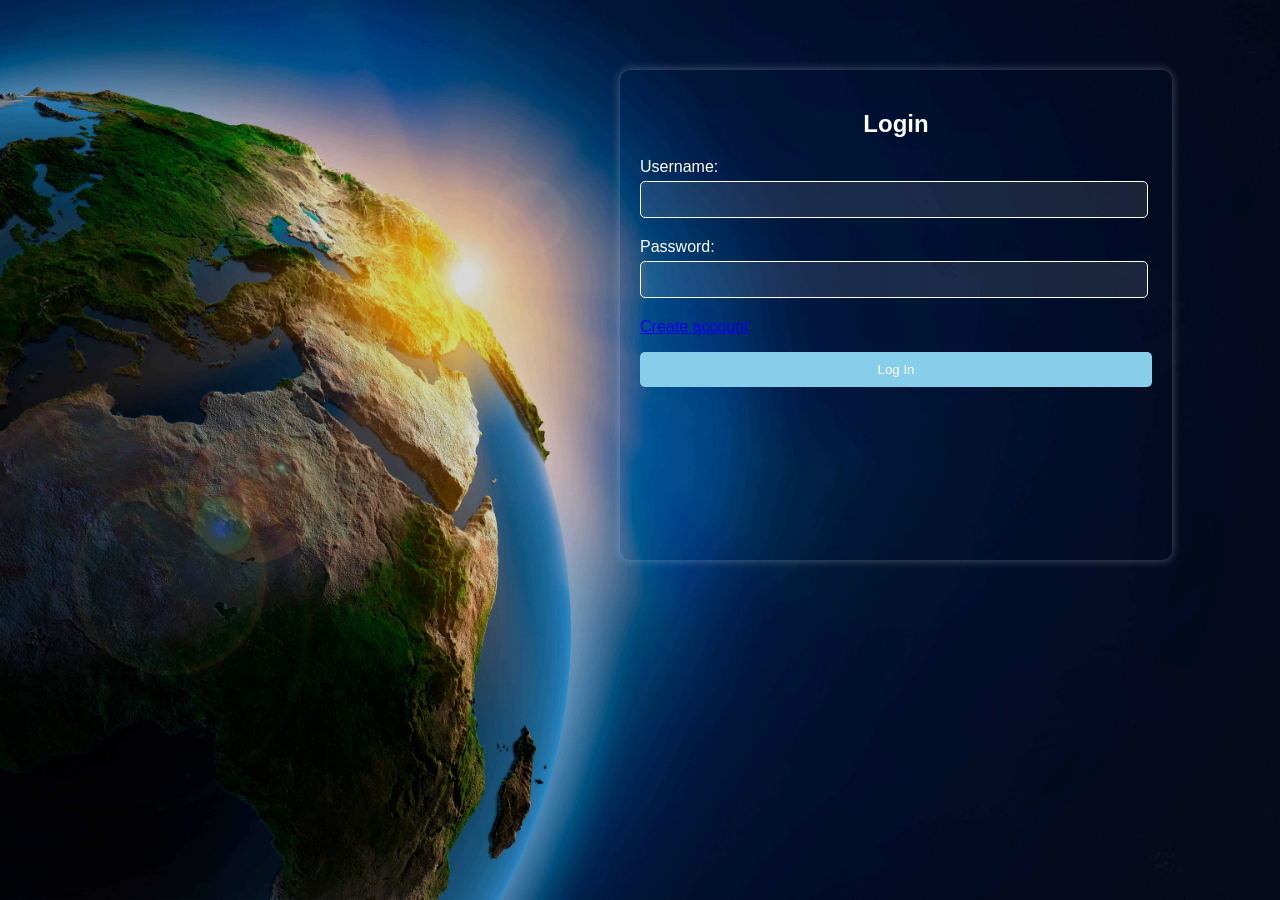
<file: index.html>
<!DOCTYPE html>
<html lang="en">
<head>
    <meta charset="UTF-8">
    <meta name="viewport" content="width=device-width, initial-scale=1.0">
    <title>Login</title>
    <link rel="stylesheet" href="css.css">
    <link rel="icon" type="img/x-icon" href="img/logo-removebg-preview.png">

    <style>

/*Log in*/
body {
    background-color: black;
    font-family: Arial, sans-serif;
    color: #FFFFFF;
    margin: 0;
}

.container {
    max-width: 800px; /* Double the max-width */
    margin: 0 auto;
    padding: 40px; /* Adjust padding as needed */
    display: flex; /* Use flexbox for layout */
    justify-content: flex-start; /* Align items to the start (left) */
}

.login-form {
    background-color: transparent;
    padding: 20px;
    border-radius: 10px;
    box-shadow: 0 0 10px rgba(255, 255, 255, 0.3);
    width: 40%; /* Adjust width as needed */
    height: 50%;
}
.login-form {
    position: absolute;
    top: 35%;
    left: 70%;
    transform: translate(-50%, -50%); /* Center the form */
}

.login-form h2 {
    text-align: center;
}

.input-group {
    margin-bottom: 20px;
}

.input-group label {
    display: block;
    margin-bottom: 5px;
}

.input-group input {
    width: 95%;
    padding: 10px;
    border-radius: 5px;
    border: 1px solid #FFFFFF;
    background-color: rgba(255, 255, 255, 0.1);
    color: #FFFFFF;
}

.input-group input:focus {
    outline: none;
}

button[type="submit"] {
    width: 100%;
    padding: 10px;
    border: none;
    border-radius: 5px;
    background-color: skyblue;
    color: #FFFFFF;
    cursor: pointer;
  
}

button[type="submit"]:hover {
    background-color:darkblue;
    opacity: 50%;
}
 .bgImg {
            position: absolute;
            top: 0;
            left: 0;
            z-index: -1;
            width: 100%;
            height: 100%;
            object-fit: cover;
            opacity: 85%;
        }



        


    </style>
</head>
<body>
   <div class="container">
    <form class="login-form" onsubmit="login(event)">
        <h2>Login</h2>
        <div class="input-group">
            <label for="username">Username:</label>
            <input type="text" id="username" name="username" required>
        </div>
        <div class="input-group">
            <label for="password">Password:</label>
            <input type="password" id="password" name="password" required>
        </div>
        <a href="createaccount.html">
            <p>Create account</p> 
        </a>
        <button type="submit">Log In</button>
    </form>
</div>


    <script>
        function login(event) {
            event.preventDefault(); 
            
         
            var username = document.getElementById('username').value;
            var password = document.getElementById('password').value; 
          
            if (username === "meljohnmateo" && password === "mateo0088") {
                window.location.href = "oneEarth.html";
                alert("Log in Successful! Click 'OK' to proceed");

            } else {
                alert("Incorrect username or password.");
            }
        }

    </script>
    <img src="img/earth-3d-uhd-8k-wallpaper.jpg" alt="forest" class="bgImg">
</body>
</html>
</file>
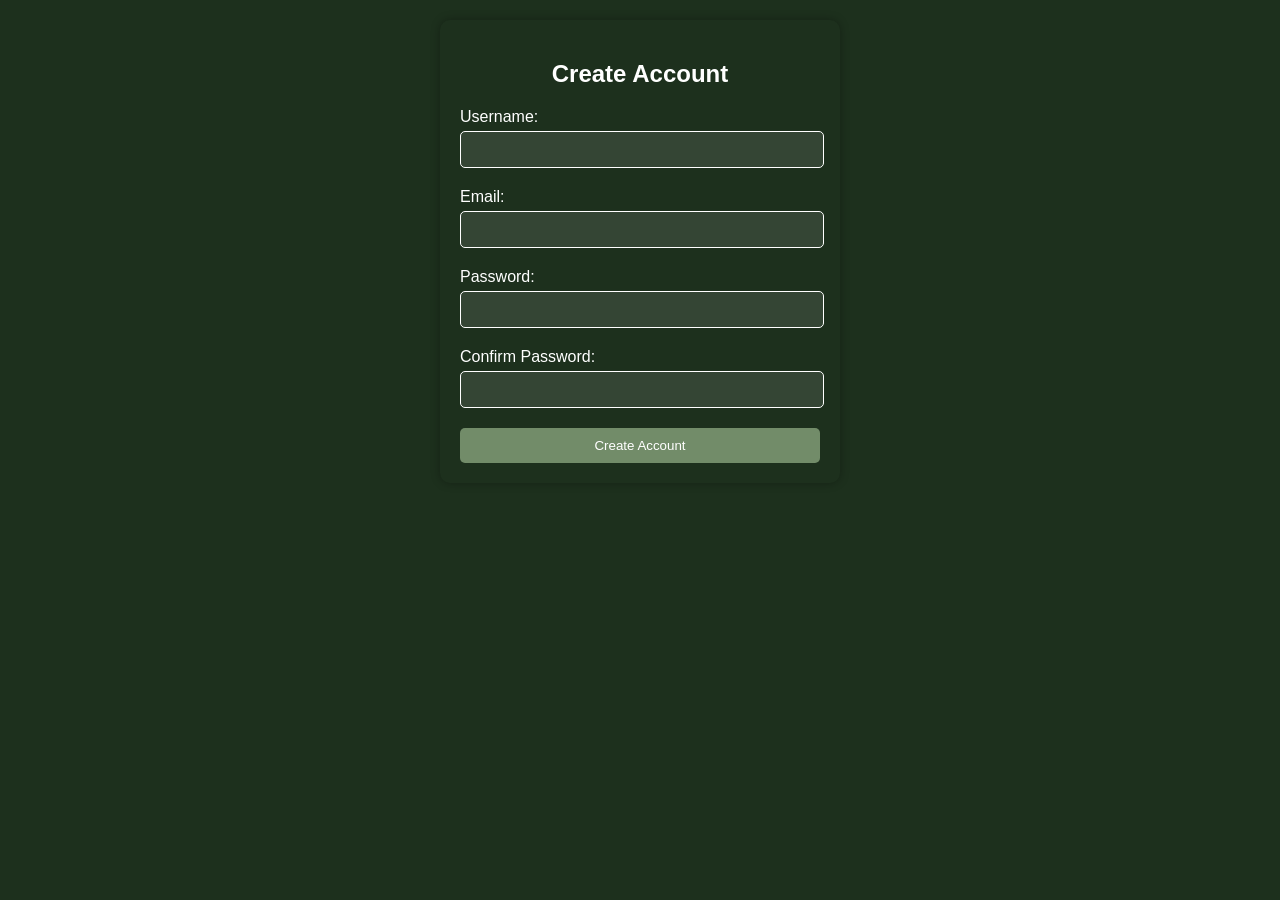
<file: create_account.html>
<!DOCTYPE html>
<html lang="en">
<head>
    <meta charset="UTF-8">
    <meta name="viewport" content="width=device-width, initial-scale=1.0">
    <title>Create Account</title>
    <link rel="icon" type="img/x-icon" href="img/logo-removebg-preview.png">
      <style>
          

body {
    background-color: #1D301D;
    font-family: Arial, sans-serif;
    color: #FFFFFF;
    margin: 0;
}

.container {
    max-width: 400px;
    margin: 0 auto;
    padding: 20px;
}

.create-account-form {
    background-color: #1D301D;
    padding: 20px;
    border-radius: 10px;
    box-shadow: 0 0 10px rgba(0, 0, 0, 0.3);
}

.create-account-form h2 {
    text-align: center;
}

.input-group {
    margin-bottom: 20px;
}

.input-group label {
    display: block;
    margin-bottom: 5px;
}

.input-group input {
    width: 95%;
    padding: 10px;
    border-radius: 5px;
    border: 1px solid #FFFFFF;
    background-color: rgba(255, 255, 255, 0.1);
    color: #FFFFFF;
}

.input-group input:focus {
    outline: none;
}

button[type="submit"] {
    width: 100%;
    padding: 10px;
    border: none;
    border-radius: 5px;
    background-color: #728C69;
    color: #FFFFFF;
    cursor: pointer;
}

button[type="submit"]:hover {
    background-color: #45a049;
}

      </style>
</head>
<body>
    <div class="container">
        <form action="connect.php" method="post" class="create-account-form">
            <h2>Create Account</h2>
            <div class="input-group">
                <label for="username">Username:</label>
                <input type="text" id="username" name="username" required>
            </div>
            <div class="input-group">
                <label for="email">Email:</label>
                <input type="email" id="email" name="email" required>
            </div>
            <div class="input-group">
                <label for="password">Password:</label>
                <input type="password" id="password" name="password" required>
            </div>
            <div class="input-group">
                <label for="confirm-password">Confirm Password:</label>
                <input type="password" id="confirmpassword" name="confirm-password" required>
            </div>
            <button type="submit">Create Account</button>
        </form>
    </div>
</body>
</html>
</file>
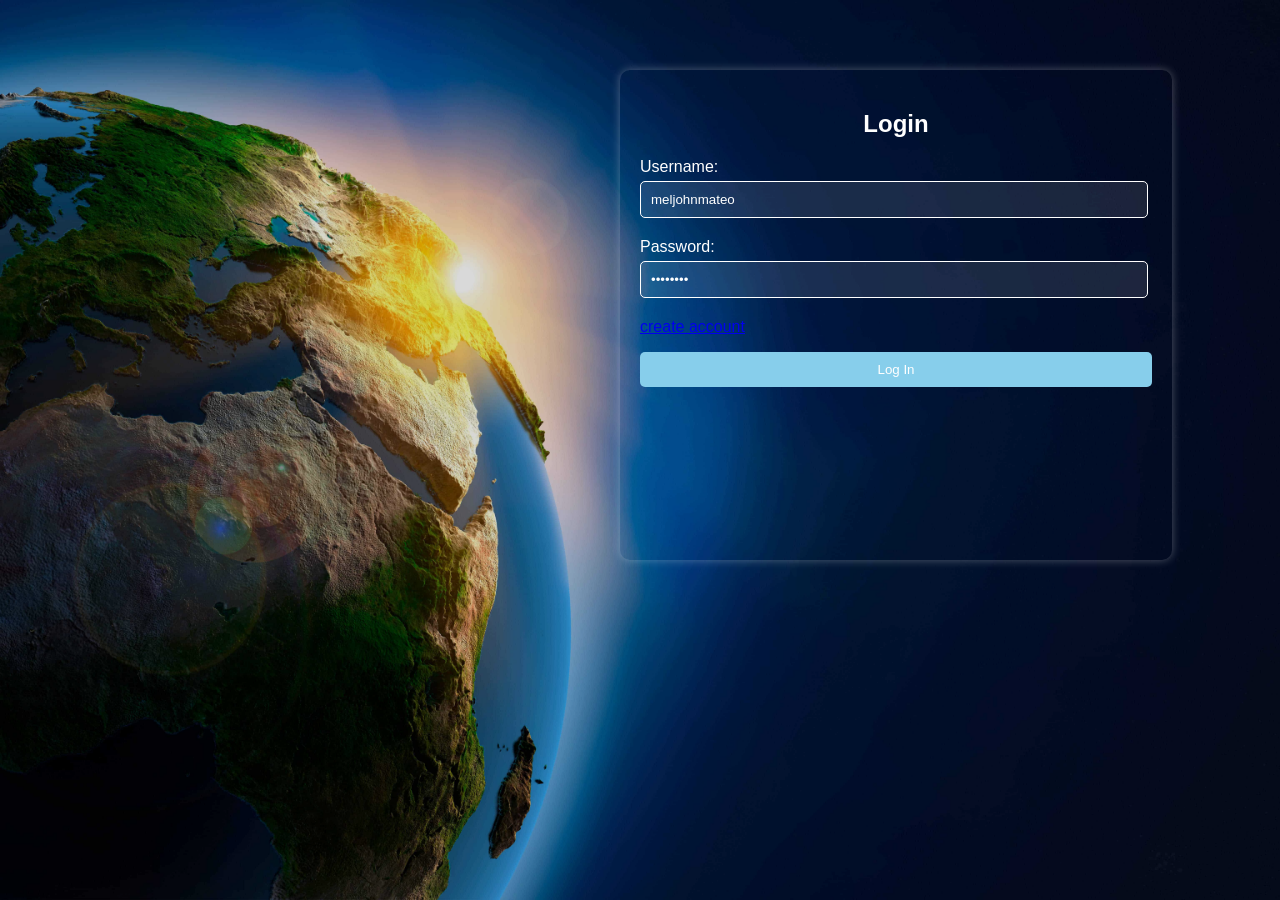
<file: logIn.html>
<!DOCTYPE html>
<html lang="en">
<head>
    <meta charset="UTF-8">
    <meta name="viewport" content="width=device-width, initial-scale=1.0">
    <title>Login</title>
    <link rel="stylesheet" href="css.css">
    <link rel="icon" type="img/x-icon" href="img/logo-removebg-preview.png">

    <style>

/*Log in*/
body {
    background-color: black;
    font-family: Arial, sans-serif;
    color: #FFFFFF;
    margin: 0;
}

.container {
    max-width: 800px; /* Double the max-width */
    margin: 0 auto;
    padding: 40px; /* Adjust padding as needed */
    display: flex; /* Use flexbox for layout */
    justify-content: flex-start; /* Align items to the start (left) */
}

.login-form {
    background-color: transparent;
    padding: 20px;
    border-radius: 10px;
    box-shadow: 0 0 10px rgba(255, 255, 255, 0.3);
    width: 40%; /* Adjust width as needed */
    height: 50%;
}
.login-form {
    position: absolute;
    top: 35%;
    left: 70%;
    transform: translate(-50%, -50%); /* Center the form */
}

.login-form h2 {
    text-align: center;
}

.input-group {
    margin-bottom: 20px;
}

.input-group label {
    display: block;
    margin-bottom: 5px;
}

.input-group input {
    width: 95%;
    padding: 10px;
    border-radius: 5px;
    border: 1px solid #FFFFFF;
    background-color: rgba(255, 255, 255, 0.1);
    color: #FFFFFF;
}

.input-group input:focus {
    outline: none;
}

button[type="submit"] {
    width: 100%;
    padding: 10px;
    border: none;
    border-radius: 5px;
    background-color: skyblue;
    color: #FFFFFF;
    cursor: pointer;
  
}

button[type="submit"]:hover {
    background-color:darkblue;
    opacity: 50%;
}
 .bgImg {
            position: absolute;
            top: 0;
            left: 0;
            z-index: -1;
            width: 100%;
            height: 100%;
            object-fit: cover;
            opacity: 85%;
        }



        


    </style>
</head>
<body>
    <div class="container">
        <form class="login-form" onsubmit="login(event)">
            <h2>Login</h2>
            <div class="input-group">
                <label for="username">Username:</label>
                <input type="text" id="username" name="username" required value="meljohnmateo">
            </div>
            <div class="input-group">
                <label for="password">Password:</label>
                <input type="password" id="password" name="password" required value="password">
            </div>
            <a href="create_account.html">
            <p>create account</p> 
        </a>
            <button type="submit">Log In</button>
        </form>
    </div>

    <script>
        function login(event) {
            event.preventDefault(); 
            
         
            var username = document.getElementById('username').value;
            var password = document.getElementById('password').value; 
          
            if (username === "meljohnmateo" && password === "password") {
                window.location.href = "oneEarth.html";
                alert("Log in Successful! Click 'OK' to proceed");

            } else {
                alert("Incorrect username or password.");
            }
        }

    </script>
    <img src="img/earth-3d-uhd-8k-wallpaper.jpg" alt="forest" class="bgImg">
</body>
</html>
</file>
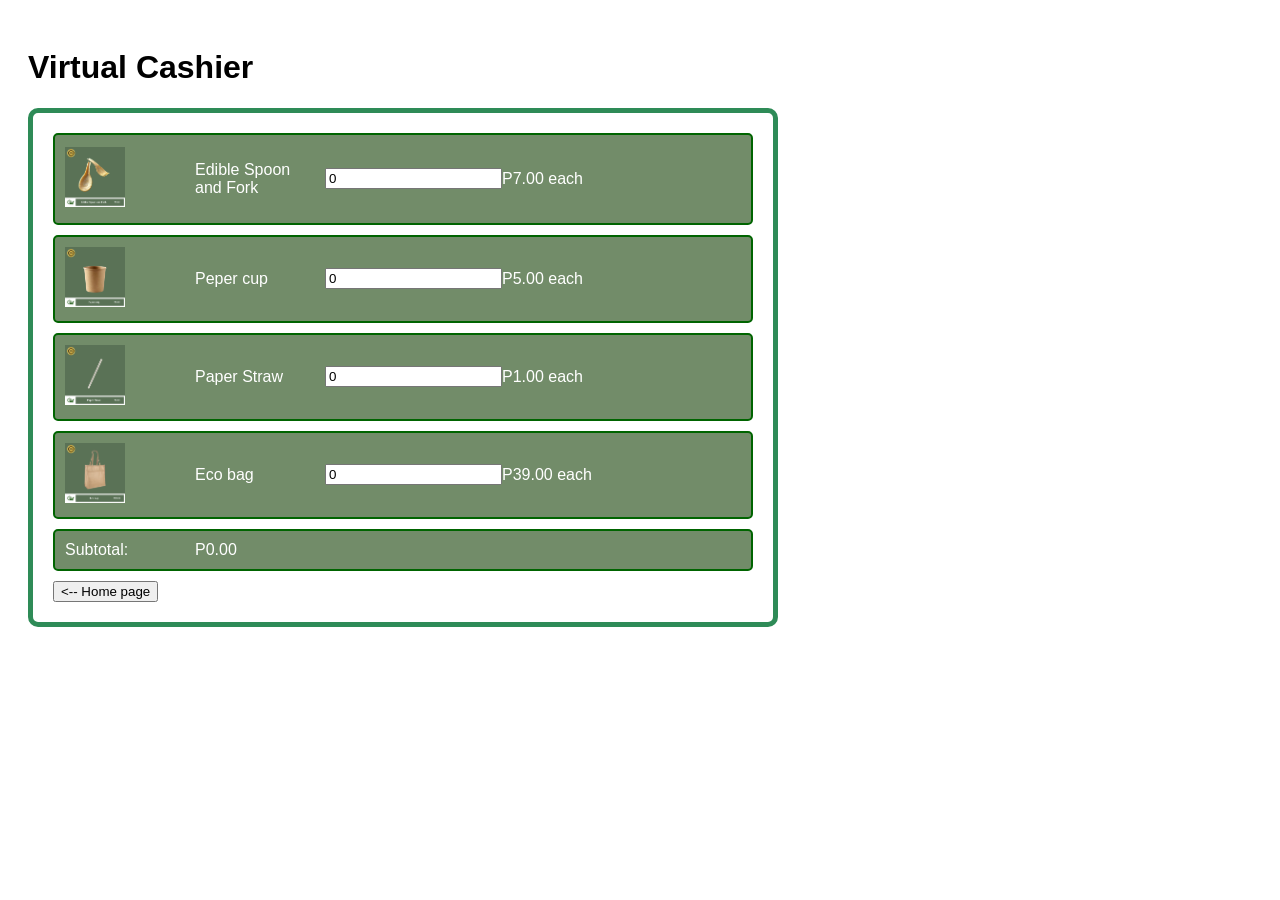
<file: virtual_cashier.html>
<!DOCTYPE html>
<html lang="en">
<head>
    <meta charset="UTF-8">
    <meta name="viewport" content="width=device-width, initial-scale=1.0">
    <title>Virtual Cashier</title>
     <link rel="icon" type="img/x-icon" href="img/logo-removebg-preview.png">
    <style>
        body {
            font-family: Arial, sans-serif;
            padding: 20px; 
        }
        .container {
            border: 5px solid #ccc; 
            padding: 20px; 
            border-radius: 10px; 
            width: 700px;
            border-color: seagreen;
            
        }
        .item {
            display: flex; 
            align-items: center; 
            margin-bottom: 10px;
            padding: 10px; 
            border: 2px solid #ddd; 
            border-radius: 5px; 
            border-color: darkgreen;
            background: #728C69;
            color: white;

        }
        .item label {
            width: 120px;
            margin-right: 10px; 
            color: white;
        }
        #total {
            font-weight: bold;
            margin-top: 10px;
             color: white;
        }
        #payment-info {
            display: none;
             color: white;

        }
        #payment-methods label {
            display: block;
            margin-bottom: 5px;
             color: white;
        }
        .items{

             width: 120px;
            margin-right: 10px;
             color: white;

             .buttons{

                background: black;
                color: black;
                width:auto;
                height: auto;
                padding: 20px;
                top: 90%;
                left: 10% ;
             }



        }
    </style>

  
</head>
<body>
    <h1>Virtual Cashier</h1>
    <div class="container"> 
        <div class="item">
            <label for="item1"><img src="img/spoonfork.png" alt="spoonfork" class="spoonfork-image" style="width: 60px; height: auto;"></label>
           <p class="items">  Edible Spoon and Fork</p>
            <input type="number" id="item1" value="0" min="0" step="1" onchange="calculateTotal()" style="width: auto; height: auto;">
            <span class="price">P7.00 each</span>
        </div>
        <div class="item">
            <label for="item2"><img src="img/cup.png" alt="spoonfork" class="spoonfork-image" style="width: 60px; height: auto;"></label>

            <p class="items" > Peper cup</p>
            <input type="number" id="item2" value="0" min="0" step="1" onchange="calculateTotal()">
            <span class="price">P5.00 each</span>
        </div>
        <div class="item">
            <label for="item3"><img src="img/straw.png" alt="spoonfork" class="spoonfork-image" style="width: 60px; height: auto;"></label>
            <p class="items" > Paper Straw</p>
            <input type="number" id="item3" value="0" min="0" step="1" onchange="calculateTotal()">
            <span class="price">P1.00 each</span>
        </div>
        <div class="item">
            <label for="item4"><img src="img/ecobag.png" alt="spoonfork" class="spoonfork-image" style="width: 60px; height: auto;"></label>
            <p class="items">Eco bag</p>
            <input type="number" id="item4" value="0" min="0" step="1" onchange="calculateTotal()">
            <span class="price">P39.00 each</span>
        </div>
        <div class="item">
            <label for="subtotal">Subtotal:</label>
            <span id="subtotal">P0.00</span>
        </div>
        <div class="item" id="payment-info">
            <label for="payment-methods">Select Payment Method:</label>
            <select id="payment-methods">
                <option value="credit-card">Credit Card</option>
                <option value="paypal">PayPal</option>
                <option value="cash">Cash on Delivery</option>
            </select>
            <button onclick="processPayment()">Proceed to Payment</button>
        </div>
        <div class="buttons">

        <input type=button name="Button1" id="buttton1" value="<-- Home page" onclick="exit()">
        </div>

    </div>
</div>
    <script>
        function calculateTotal() {
            var item1 = parseInt(document.getElementById('item1').value) * 7;
            var item2 = parseInt(document.getElementById('item2').value) * 5;
            var item3 = parseInt(document.getElementById('item3').value) * 1;
            var item4 = parseInt(document.getElementById('item4').value) * 39;

            var subtotal = item1 + item2 + item3 + item4;
            document.getElementById('subtotal').textContent = 'P' + subtotal.toFixed(2);
            document.getElementById('payment-info').style.display = 'block'; 
        }

        function processPayment() {
            var paymentMethod = document.getElementById('payment-methods').value;
            var subtotal = parseFloat(document.getElementById('subtotal').textContent.replace('P', ''));
            alert('Payment processed successfully!\nTotal amount: P' + subtotal.toFixed(2) + '\nPayment Method: ' + paymentMethod);
        }
        
        function exit() {

            location="oneEarth.html"
        }
    </script>

  
</body>
</html>
</file>
<file: css.css>
body {
            font-family: Arial, sans-serif;
            margin: 0;
            padding: 0;
            overflow-x: hidden;
            background-color: ghostwhite;
        }

     header {
      
    position: absolute;
    top: 0;
    left: 0%;
    width: 100%;
    background-color: #1D301D;
    color: white;
    text-align: center;
    padding: 40px;
    display: flex;
    justify-content: space-between;
    z-index: 999; /* Set a high z-index value to ensure it appears on top */
}
  .about-slab {
    position: absolute;
    top: 204%;
    left: 0%;
    width: 100%;
    background-color: #1D301D;
    color: white;
    text-align: center;
    padding: 15px; /* Reduced padding */
    display: flex;
    flex-direction: column; /* Arrange items vertically */
    justify-content: center; /* Center items vertically */
    align-items: center; /* Center items horizontally */
    z-index: 999; /* Set a high z-index value to ensure it appears on top */
}

.partnership-logos {
    margin-bottom: 0px; /* Add spacing between sections */
}

.partnership-logos img {
    width: 50px; /* Adjust the size as needed */
    height: auto;
    margin: 10px; /* Add spacing between logos */
}

.contact-information img {
    width: 30px; /* Adjust the size as needed */
    max-width: 20px;
    height: auto;
    margin-bottom: 5px; /* Add spacing between icon and text */
}

.partnership-label {
    font-weight: bold;
    font-size: 20px;
    margin-bottom: 10px; /* Add spacing between label and logos */
}



header3 {
     position: absolute;
    top: 10%;
    left: 0%;
    width: 100%;
    background-color: #1D301D;
    color: white;
    text-align: center;
    padding: 35px;
    display: flex;
    justify-content: space-between;

}


        .latest{
            background-color:#728C69;
            color: white;
            text-align: center;
            top: 15%;
            left: 2%;
            padding: 5px;
            width: 43px;
            height: auto;
        }

        h1 {
            color:white;
            position: absolute;
            top: 1%;
            left:40%;
        /*    transform: translate(-50%, -50%);
            margin: 0;*/
            font-size: 28px;
           
            display: flex;
            opacity: 50%;

        }

       

        p1 {
            font-size: 10px;
            color: black;
            position: absolute;
            top: 12%;
            left: 20%;
            transform: translate(-50%, -50%);
            margin: 0;
        }


        p2 {
            font-size: 16px;
            color: white;
            position: absolute;
            top: 10%;
            left: 60%;
            transform: translate(-50%, -50%);
            margin: 0;
        }

        nav ul {
            list-style: none;
            padding: 0;
            margin: 0;
            display: flex;
            position: absolute;
            left: 15%;
            top: 45%;

        }

        nav li {
            margin-right: 30px;

          

        }

        nav a {
            text-decoration: none;
            color: white;
            font-size: 16px;
              font-weight: bold;
        }
          .divider1 {
            background-color:#728C69;
            color: white;
            text-align: center;
            padding: 9px;
            position: absolute;
            top: 81.5%;
            left: 0%;
            width: 100%;
        }  
         .divider2 {
            background-color:#1D301D;
            color: white;
            text-align: center;
            padding: 3px;
            position: absolute;
            top: 85%;
            left: 0%;
            width: 99.2%;
        }

/*        Marketplace Padding*/
           .slab {
        background-color: #1D301D;
        color: white;
        text-align: center;
        padding: 20px;
        position: absolute;
        top: 86.5%;
        left: -1.5%;
        width: 100%;
    }

    .image-wrapper2 {
        display: inline-block;
        margin: 4px;
        width: calc(25% - 20px); /* 25% for each image with 20px margin */
        position: relative;
    }

    .image-wrapper2 img {
        width: 100%;
        height: auto;
    }

    /*.image-label2 {
        position: absolute;
        bottom: -.5;
        left: 0;
        width: 100%;
        background-color: rgba(0, 0, 0, 0.5);
        color: white;
        padding: 5px;
        margin: 0;
    }
*/
/*        About us padding*/
          .slab2 {
            background-color:#1D301D;
            color: white;
            text-align: center;
            padding: 130px;
            position: absolute;
            top: 151%;
            left: 0%;
            width: 82.4%;

        }

        about{

            color: white;
            font-size: 15px;
            text-align: justify;
            position: absolute;
            top: 30%;
            left: 0%

        }
/*        Activities*/

         .slab3 {
            background-color:#1D301D;
            color: white;
            text-align: center;
            padding: 30px;
            position: absolute;
            top: 161%;
            left: -1.5%;
            width: 100%;
            display: flex; 
            flex-wrap: wrap; 
            justify-content: flex-start;


        }
        .divider4 {
            background-color:#728C69;
            color: white;
            text-align: center;
            padding: 5.5px;
            position: absolute;
            top: 157%;
            left: 0%;
            width: 100%;
        }
        .divider5 {
            background-color:#728C69;
            color: white;
            text-align: center;
            padding: 5.5px;
            position: absolute;
            top: 200%;
            left: 0%;
            width: 100%;
        }

        .slab3 img {
            max-width: 10%;
            height: auto;
            display: block; 
            margin-left: 13.5px;
            transition: transform 0.2s ease; 
        }
        .slab3 img:hover {
           transform: scale(1.1); 
        }

/*        Checkout button*/
           .base {
            background-color:#728C69;
            color: black;
            text-align: center;
            padding: 20px;
            position: absolute;
            top: 132%;
            left: 86%;
            width: 5%;
            border-radius: 1.5px;



        }
          .baseline {
            background-color:white;
            color: black;
            text-align: center;
            padding: 20px;
            position: absolute;
            top: 132%;
            left: 86%;
            width: -1%;
            border-radius: 1.5px;


        }



        .image-container {
            margin-top: 20px;

        }

        .custom-image {
            opacity: 1.0;
            width: 150px;
            height: auto;
            position: absolute;
            top: -3.5%;
            left: 6%;
            display: flex;
/*            transform: translate(-50%, -50%);*/                                dhfudshguwhguweuff8uwe8
/*            margin: 0;*/


        }
        .custom-image2 {
            opacity: 70%;
            width: 50px;
            height: auto;
            position: absolute;
            top: 70%;
            left: 42.5%;
           
            margin: 0;
        }

   /*     .bbc-logo {
              opacity: 1.0;
            width: 12%;
            height: auto;
            position: absolute;
            top: 7%;
            left: 52%;
            transform: translate(-50%, -50%);
            margin: 0;
        }
*/

         .marketplace-image {
            opacity: 1.0;
            width: 5.5%;
            height: auto;
            position: absolute;
            top: 82.5%;
            left: 56%;
            transform: translate(-50%, -50%);
            margin: 0;
        }
      

     .spoonfork-image {
           /* width: 20%;
            height: auto;
            position: absolute;
            top: 108%;
            left: 15%;
            transform: translate(-50%, -50%);
            margin: 0;
            */
         width: 20%; /* Adjust as needed */
    max-width: 100%; /* Ensures the image doesn't exceed its container */
    height: auto; /* Maintains aspect ratio */
    position: relative; /* Use relative positioning instead of absolute */
    margin: 0 auto; /* Centers the image horizontally */
    background-color: transparent;
    border: 1px solid #ccc;
        }

         .description2{
          
            text-align:left;
            color:white;
            position: absolute;
            top: 131%;
            left: 15%;
            transform: translate(-50%, -50%);
            margin: 0;
            font-size: 10px;
        }
        .cup-image {

          /*  width: 20%;
            height: auto;
            position: absolute;
            top: 108%;
            left: 38%;
            transform: translate(-50%, -50%);
            margin: 0;
             width: 20%; /* Adjust as needed */
    max-width: 100%; /* Ensures the image doesn't exceed its container */
    height: auto; /* Maintains aspect ratio */
    position: relative; /* Use relative positioning instead of absolute */
    margin: 0 auto; /* Centers the image horizontally */
    background-color: transparent;
    border: 1px solid #ccc;
*/

        } 
        .description1{
          
            text-align:left;
            color:white;
            position: absolute;
            top: 131%;
            left: 38%;
            transform: translate(-50%, -50%);
            margin: 0;
            font-size: 10px;


        }
        .description11{
          
            text-align:left;
            color:white;
            position: absolute;
            top: 133%;
            left: 32%;
            transform: translate(-50%, -50%);
            margin: 0;
            font-size: 10px;


        }

         .straw-image {

          /*  width: 20%;
            height: auto;
            position: absolute;
            top: 108%;
            left: 61%;
            transform: translate(-50%, -50%);
            margin: 0;
             width: 20%; /* Adjust as needed */
    max-width: 100%; /* Ensures the image doesn't exceed its container */
    height: auto; /* Maintains aspect ratio */
    position: relative; /* Use relative positioning instead of absolute */
    margin: 0 auto; /* Centers the image horizontally */
    background-color: transparent;
    border: 1px solid #ccc;
*/

        } 
           .description3{
          
            text-align:left;
            color:white;
            position: absolute;
            top: 131%;
            left: 61%;
            transform: translate(-50%, -50%);
            margin: 0;
            font-size: 10px;


        }
        .description31{
          
            text-align:left;
            color:white;
            position: absolute;
            top: 128%;
            left: 55%;
            transform: translate(-50%, -50%);
            margin: 0;
            font-size: 10px;


        }
         .ecobag-image {

          /*  width: 20%;
            height: auto;
            position: absolute;
            top: 108%;
            left: 84%;
            transform: translate(-50%, -50%);
            margin: 0;*/
             width: 20%; /* Adjust as needed */
    max-width: 100%; /* Ensures the image doesn't exceed its container */
    height: auto; /* Maintains aspect ratio */
    position: relative; /* Use relative positioning instead of absolute */
    margin: 0 auto; /* Centers the image horizontally */
    background-color: transparent;
    border: 1px solid #ccc;

        }
          .description4{
          
            text-align:left;
            color:white;
            position: absolute;
            top: 131%;
            left: 82.8%;
            transform: translate(-50%, -50%);
            margin: 0;
            font-size: 10px;


        }

/*        Header*/



.user-profile-menu {
         position: absolute;
         top: 100%; 
         right: 38%;
         width: 70px;
         background-color:transparent;
         min-width: 180px;
         box-shadow: 0 2px 4px rgba(255, 255, 255, 0.1);
         border-radius: 3px;
         display: none;
   
}
.user-profile-icon {
           cursor: pointer;
           position: absolute;
           width: 36px;
           height: 36px;
           display: block;
           left: 88%;
           top: 20%;


}

/*.user-profile-menu ul {
         list-style-type: none;
           padding: 0;
           margin: 0;
}

.user-profile-menu li {
           padding: 4.5px; 
}

.user-profile-menu li span {
           font-weight: bold;
}*/



/*.userName{
    position: relative;

         left: 0%;
         top: 50%;
}

.username-tab {
    padding: 10px;
    height: auto;
    width: 150px;
    max-width: 100%;
    position: absolute;
    top: 50%;
    left: 60%;
    background-color: red;
}*/
/*Links*/

      
        .link1{

            position: absolute;
             top: 62.8%;
            left: 29%;
            transform: translate(-50%, -50%);
            margin: 0;
            border-color: darkred;
        }
         .link2{

            position: absolute;
             top: 62.8%;
            left: 54%;
            transform: translate(-50%, -50%);
            margin: 0;
            border-color: darkred;
        } 
         .link3{

            position: absolute;
             top: 66.6%;
            left: 80%;
            transform: translate(-50%, -50%);
            margin: 0;
            border-color: darkred;
        }

/*BBC News articles*/

        .bbc1 {
             font-size: 25px;
            position: absolute;
             top: 18%;
            left: 6.7%;
            transform: translate(-50%, -50%);
            margin: 0;
            color: black;

        }.bbc2 {
             font-size: 12px;
            position: absolute;
             top: 18.3%;
            left: 11%;
            transform: translate(-50%, -50%);
            margin: 0;
            color: black;

        }


        .boldtext1 {
            font-size: 30px;
            text-align: center;
            position: absolute;
             top: 19%;
            left: 16%;
            transform: translate(-50%, -50%);
            margin: 0;
            color: black;

        }

        .boldtext1:hover {
         text-decoration: underline;
         color: darkblue; 
        }
        .boldtext2 {
            font-size: 30px;
            position: absolute;
            top: 23%;
            left: 13%;
            transform: translate(-50%, -50%);
            margin: 0;
            color: black;

        }

        .boldtext2:hover {
            text-decoration: underline; 
            color: darkblue; 
        }
        .boldtext3 {
            font-size: 18px;
            position: absolute;
            top: 42%;
            left: 41%;
            transform: translate(-50%, -50%);
            margin: 0;
            color: black;

        }

        .boldtext3:hover {
           text-decoration: underline;
           color: darkblue;
        }

        .boldtext4 {
            font-size: 18px;
            position: absolute;
            top: 45%;
            left: 36.2%;
            transform: translate(-50%, -50%);
            margin: 0;
            color: black;

        } 

        .boldtext4:hover {
            text-decoration: underline; 
            color: darkblue; 
        }
        .boldtext5 {
            font-size: 18px;
            position: absolute;
            top: 73%;
            left: 40%;
            transform: translate(-50%, -50%);
            margin: 0;
            color: black;
            text-align: left;
        }
        .boldtext5:hover {
            text-decoration: underline; 
            color: darkblue;
        }


        .boldtext6 {
            font-size: 18px;
            position: absolute;
            top: 43%;
            left: 62%;
            transform: translate(-50%, -50%);
            margin: 0;
            color: black;
            text-align: left;
        }

        .boldtext6:hover {
           text-decoration: underline; 
           color: darkblue; 
        }



        .boldtext7 {
            font-size: 18px;
            position: absolute;
            top: 75%;
            left: 62%;
            transform: translate(-50%, -50%);
            margin: 0;
            color: black;
            text-align: left;
}

        .boldtext7:hover {
           text-decoration: underline; 
           color: darkblue; 
}   
    .boldtext8 {
            font-size: 15px;
            position: absolute;
            top: 51%;
            left: 83%;
            transform: translate(-50%, -50%);
            margin: 0;
            color: black;
            text-align: left;
}

    .boldtext8:hover {
           text-decoration: underline; 
           color: darkblue; 
       }

/*Navigation slide bar */

        .navbar {
            height: 100%;
            width: 0;
            position: fixed;
            z-index: 99999;
            top: 0;
            left:0;
            background-color:black;
            overflow-x: hidden;
            transition: 0.5s;
            padding-top: 60px;
            opacity: 60%;

        }

        .navbar a {
            padding: 8px 8px 8px 32px;
            text-decoration: none;
            font-size: 20px;
            color: white;
            display: block;
            transition: 0.3s;
        }

        .navbar a:hover {
            color: palegreen;
        }

        .navbar .closebtn {
            position: absolute;
            top: 0;
            right: 25px;
            font-size: 36px;
            margin-left: 50px;
        }

        #main {
            transition: margin-left 0.5s;
            padding: 1px;
        }

        footer {
            background-color:#1D301D;
            color: white;
            text-align: center;
            padding: 15px;
            position: absolute;
            top: 235%;
            left: 0%;
            width: 100%;
        }
         footer2 {
            background-color:#728C69 ;
            color: white;
            text-align: center;
            padding: 5.5px;
            position: absolute;
            top: 152%;
            left: 0%;
            width: 98.7%;
        }


        .btncheckout{
            font-size: 13px;
            position: absolute;
             top: 134.7%;
            left: 91%;
            transform: translate(-50%, -50%);
            margin: 0;
            color:white;
        }

        .checkoutCount{
          
            text-align:left;
            color:white;
            position: absolute;
            top: 81.7%;
            left: 58%;
            transform: translate(-50%, -50%);
            margin: 0;
            font-size:15px;.5
        }

        .itemcount4{
          
            text-align:left;
            color:whitesmoke;
            position: absolute;
            top: 134.5%;
            left: 81%;
            transform: translate(-50%, -50%);
            margin: 0;
            font-size: 15px;.5


        }

         .itemcount3{
          
            text-align:left;
            color:whitesmoke;
            position: absolute;
            top: 134.5%;
            left: 58%;
            transform: translate(-50%, -50%);
            margin: 0;
            font-size: 15px;.5


        }
        .itemcount2{
          
            text-align:left;
            color:whitesmoke;
            position: absolute;
            top: 134.5%;
            left: 35%;
            transform: translate(-50%, -50%);
            margin: 0;
            font-size: 15px;.5


        }
         .itemcount1{
          
            text-align:left;
            color:whitesmoke;
            position: absolute;
            top: 134.5%;
            left: 12%;
            transform: translate(-50%, -50%);
            margin: 0;
            font-size: 15px;.5


        }


        button4{
         background-color:#728C69;
            color: white;
            text-align: center;
            position: absolute;
            top: 133%;
            left: 74.1%;
            width: 6%;

        }

          button3{
         background-color:#728C69;
            color: white;
            
            text-align: center;
            position: absolute;
            top: 133%;
            left: 51%;
            width: 6%;

        }
           button2{
         background-color:#728C69;
            color: white;
            
            text-align: center;
            position: absolute;
            top: 133%;
            left: 28%;
            width: 6%;

        }
          button1{
         background-color:#728C69;
            color: white;
            
            text-align: center;
            position: absolute;
            top: 133%;
            left: 5%;
            width: 6%;

        }

/*        lottery*/

          .lottery{


            text-align: left;
            font-size: 14px;
            position: absolute;
             top: 69%;
            left: 15.4%;
            transform: translate(-50%, -50%);
            margin: 0;
            color: black;
          }
            .lottery:hover {
           text-decoration: underline; 
           color: darkblue; 
}  

/*          VIDEOS*/
        video{

            width: 95%;
            max-width: 800px;
            display: block;
            margin: 0 auto;
            box-shadow: 0 0 10px rgba(0, 0, 0, 0.5);
            top: 20%;
            left: 10%;


        }
        .video-container{
           position: absolute;

           left: 1110px;
           top: 118px;
        }


        .news-container {
          padding: 10px; 
          width: 370px;
          position: absolute;
          top: 400px;
          left: 1120px;
}

        .news-items {
         display: flex;
         align-items: center;
         margin-bottom: 10px; 
         padding: 10px; 
         border-top: 1px solid black; 
         color: black;
}
        .news-items label {
            width: auto;
            margin-right: 10px; 
            color: black;
            text-align: left;
            font-size: 15px;
        }

        .news-items:hover {
            text-decoration: underline; 
            color: darkblue;
}

/*        bbCH BAR*/

        .search-container {
         margin-top: 10px;
         display: flex;
         align-items: center;
         position: absolute;
         top: 25%;
         left: 63%;
}

        .search-container input[type="text"] {
         padding: 5px;
         width: 250px;
         border: 1px solid #ccc;
         border-radius: 5px;
}

        .search-container button {
          padding: 5px 10px;
          background-color: #728C69;
          color: white;
          border: none;
          border-radius: 5px;
          cursor: pointer;
          margin-left: 10px;
}

        .search-container button:hover {
          background-color: #0056b3;
}
        

 }      .advertisement {
          width: 1483px; 
          padding: 10px;
          background-color: transparent; 
          border: 1px solid #ccc; 
          float: right; 
          position: absolute;
          top: 141%; 
          left: 0.12%;
          max-width: 1500px;
          max-height: 60px;
}

        .born-to-be-wild {
         width: calc(100% - 60px);
         height: calc(100% - 60px); 
         display: block;
         margin: auto;
}
        .skip {

         position: absolute;
         top: 4%;
         left: 24%;
         color: white;
 }
        .toTop{
         position: absolute;
         top: 80%;
         left: -1%;
         color: white;
         padding: 5px;
         background-color: white;
         border-radius: 2px;

 }

.main_Container2 {
    padding: 20px; /* Adjust the padding value as needed */
    background-color: #1D301D;
    position: absolute;
    top: 15%;
    left: -1.3%;
    width: 100%;
}

.image-container {
    display: flex;
    justify-content: space-between;
}

.image-wrapper {
   
    flex: 1;
    text-align: center;
    margin: 0 5px; /* Adjust the margin value as needed */
}


.image-wrapper img {
    max-width: 100%; /* Ensure images don't exceed their container width */
      height: 180px; /* Adjust the height as needed for a 16:9 aspect ratio */
    width: auto;
}

.image-label {
    color:white;
    font-size: 14px;
    margin-top: 5px; /* Adjust as needed */
    text-align: justify;
}
.bold-text{
    color: white;
    font-weight: bold;
    text-align: left;

}
</file>
